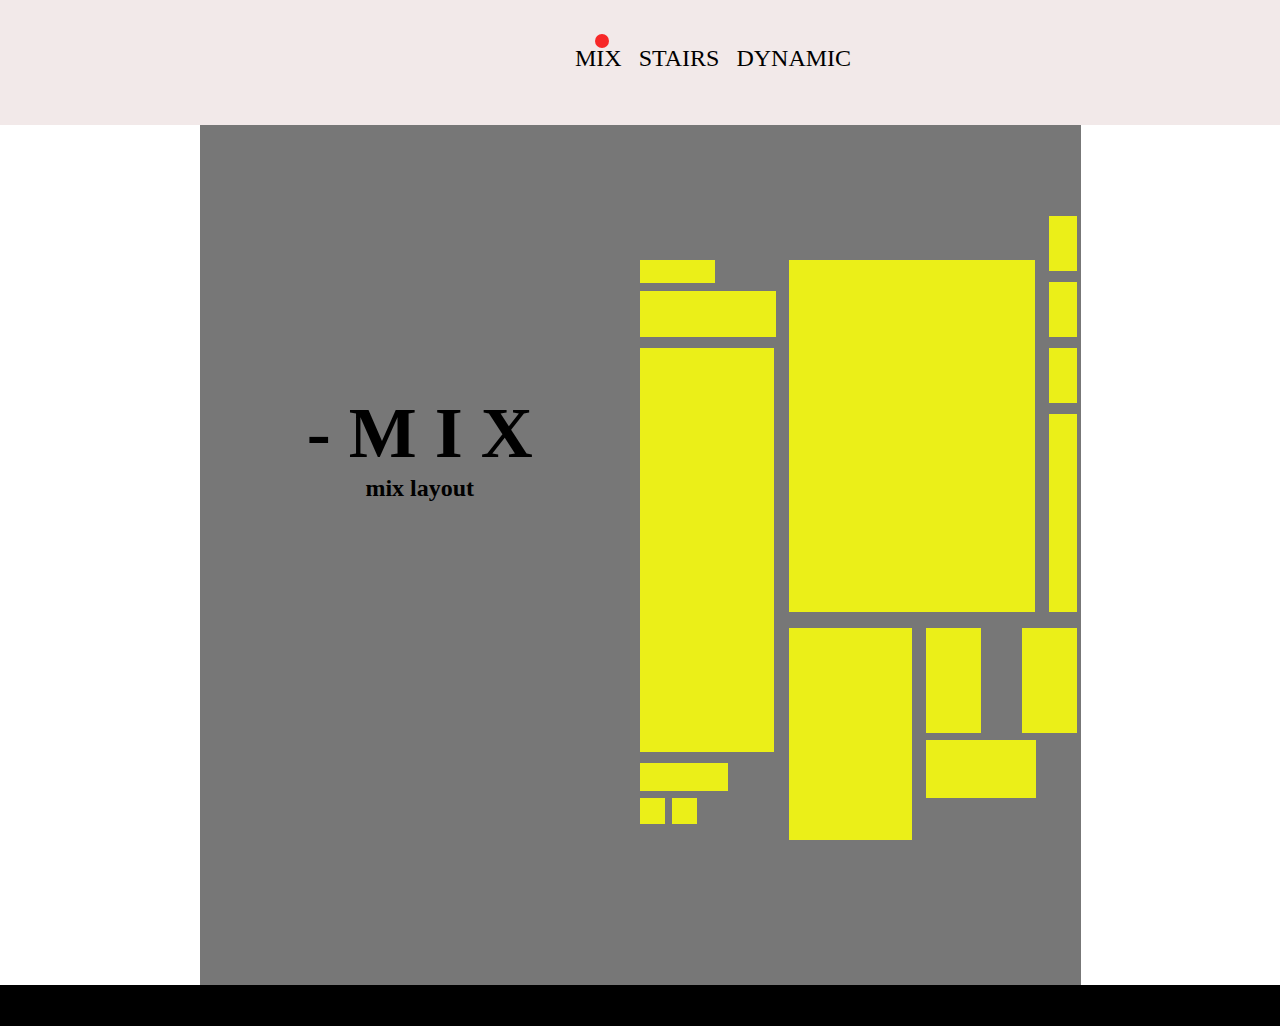
<file: index.html>
<!DOCTYPE html>
<html>
	<head>
		<mata charset= "UTF-8"></mata>
		<link rel="stylesheet" href="includes/style.css">
		<title> shani levi</title>
	</head>
	<body id="layout1">
		<header>
			<nav>
                <ul>
                    <li><a href="#">MIX</a></li>
                    <li><a href="layout2.html">STAIRS</a></li>
					<li><a href="layout3.html">DYNAMIC</a></li>
				</ul>
				<div class="clear"></div>
				
			</nav>

			<section class="radspot"></section>

		</header>
	
		<main>
			<section class="text">
                <h1>-  M I X</h1>
				<h3>mix layout</h3>
				
				<div class="clear"></div>
			</section>

            <section class="boxes">
                <div class="box1"></div>
                <div class="box2"></div>
				<div class="box3"></div>
				<div class="box4"></div>
				<div class="box5"></div>
				<div class="box6"></div>
				<div class="box7"></div>
				<div class="box8"></div>
				<div class="box9"></div>
				<div class="box10"></div>
				<div class="box11"></div>
				<div class="box12"></div>
				<div class="box13"></div>	
				<div class="box14"></div>
				<div class="box15"></div>
				
				<div class="clear"></div>
			</section>

        </main>
    
		<footer></footer>

	</body>
</html>
</file>
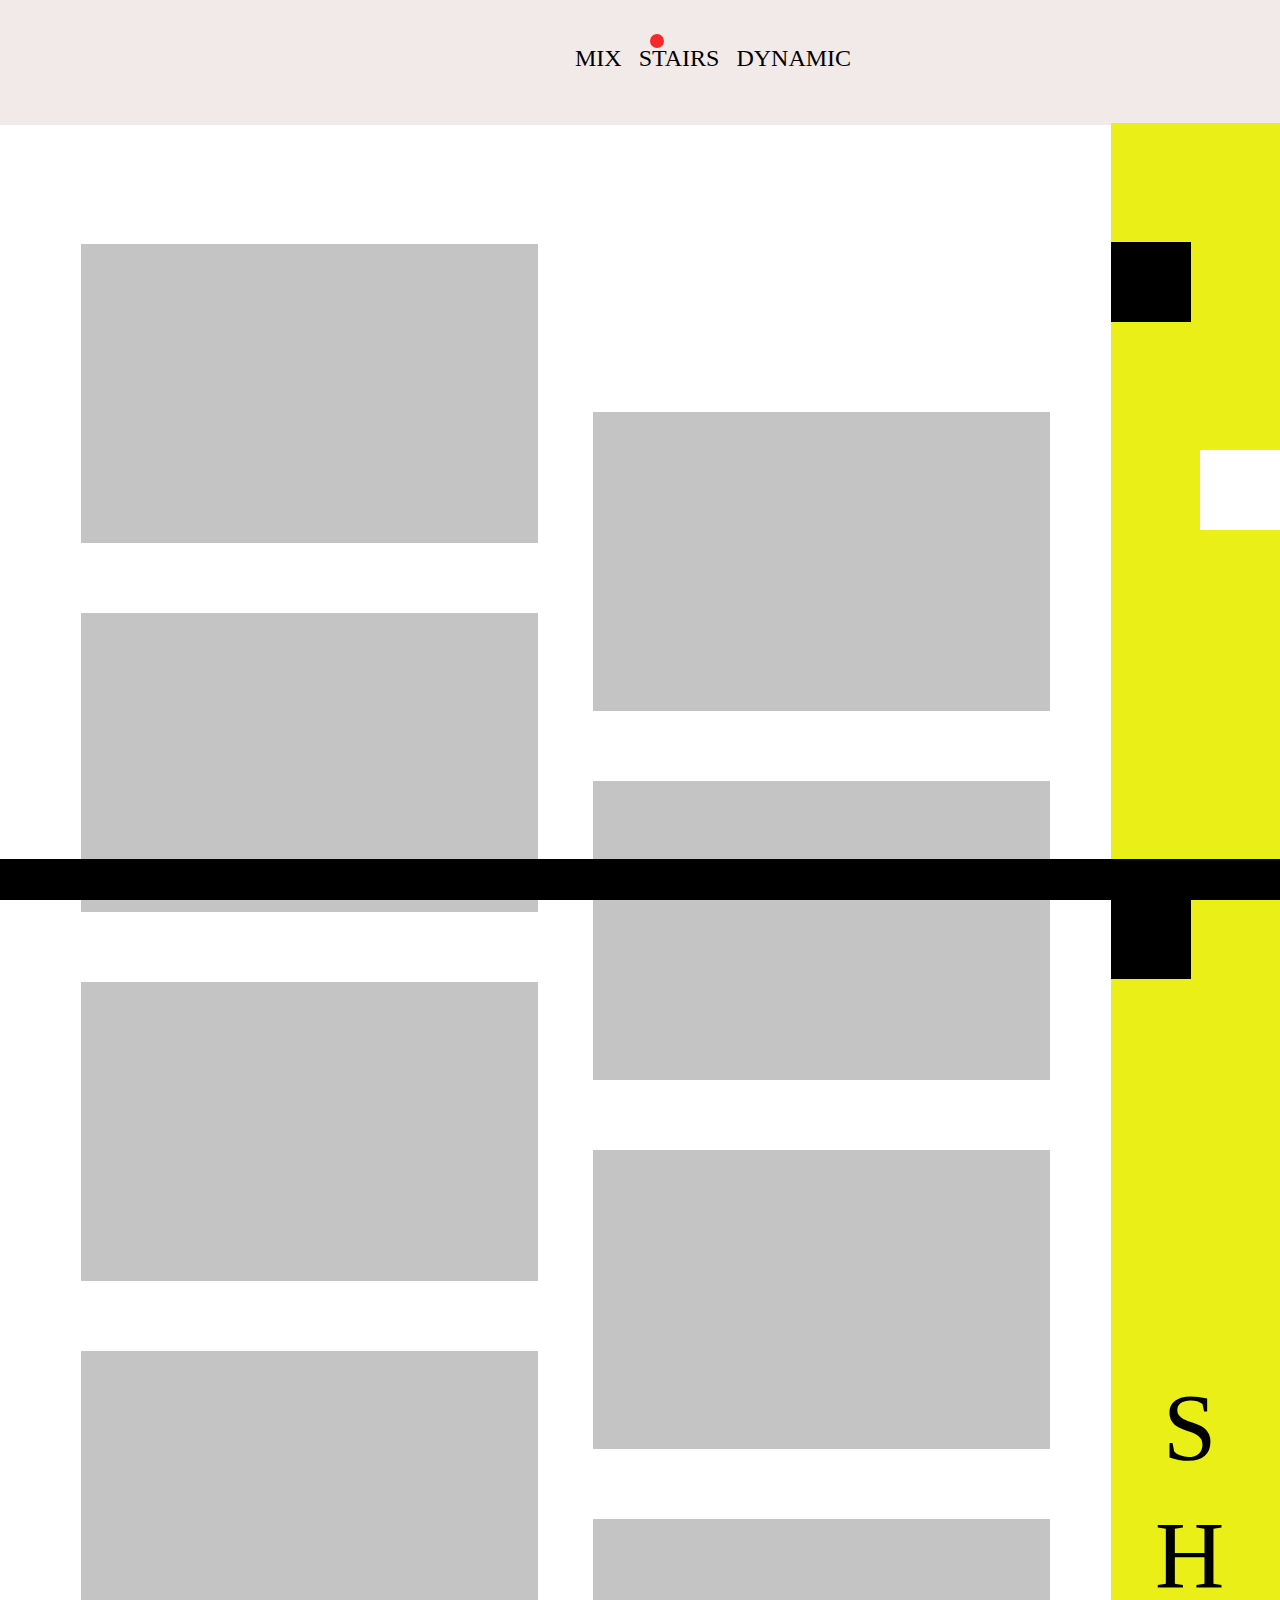
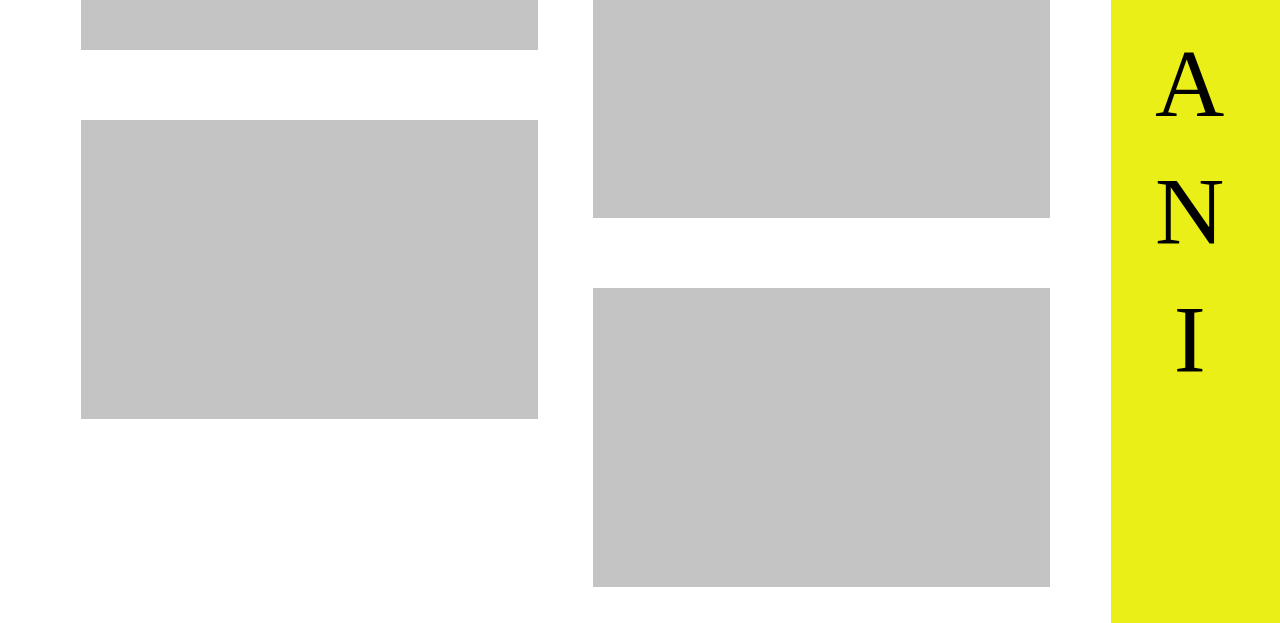
<file: layout2.html>
<!DOCTYPE html>
<html>
	<head>
		<mata charset= "UTF-8"></mata>
		<link rel="stylesheet" href="includes/style.css">
		<title> shani levi</title>
	</head>
	<body id="layout2">
		<header>
			<nav>
                <ul>
                    <li><a href="index.html">MIX</a></li>
                    <li><a href="#">STAIRS</a></li>
                    <li><a href="layout3.html">DYNAMIC</a></li>
                </ul>
                <div class="clear"></div>
            </nav>

            <section class="radspot"></section>

		</header>
	
		<main>
            <section class="boxes2">
                <div class="box1"></div>
                <div class="box2"></div>
				<div class="box3"></div>
				<div class="box4"></div>
				<div class="box5"></div>
				<div class="box6"></div>
				<div class="box7"></div>
				<div class="box8"></div>
				<div class="box9"></div>
                <div class="box10"></div>
                
                <div class="clear"></div>
            </section>
        </main>

        <aside class="asideColum">
            <div class="blackBox1"></div>
            <div class="whiteBox"></div>
            <div class="blackBox2"></div>

            <section class="MyName">
                <ul>
                    <li><a href="https://he.wikipedia.org/wiki/כוכב_לכת" target="_blank">S</a></li>
                    <li><a href="https://he.wikipedia.org/wiki/מאדים" target="_blank">H</a></li>
                    <li><a href="https://he.wikipedia.org/wiki/כדור_הארץ" target="_blannk">A</a></li>
                    <li><a href="https://he.wikipedia.org/wiki/פלוטו" target="_blank">N</a></li>
                    <li><a href="https://he.wikipedia.org/wiki/השמש" target="_blank">I</a></li>

                </ul>
            </section>

        </aside>
    
		<footer></footer>

	</body>
</html>
</file>
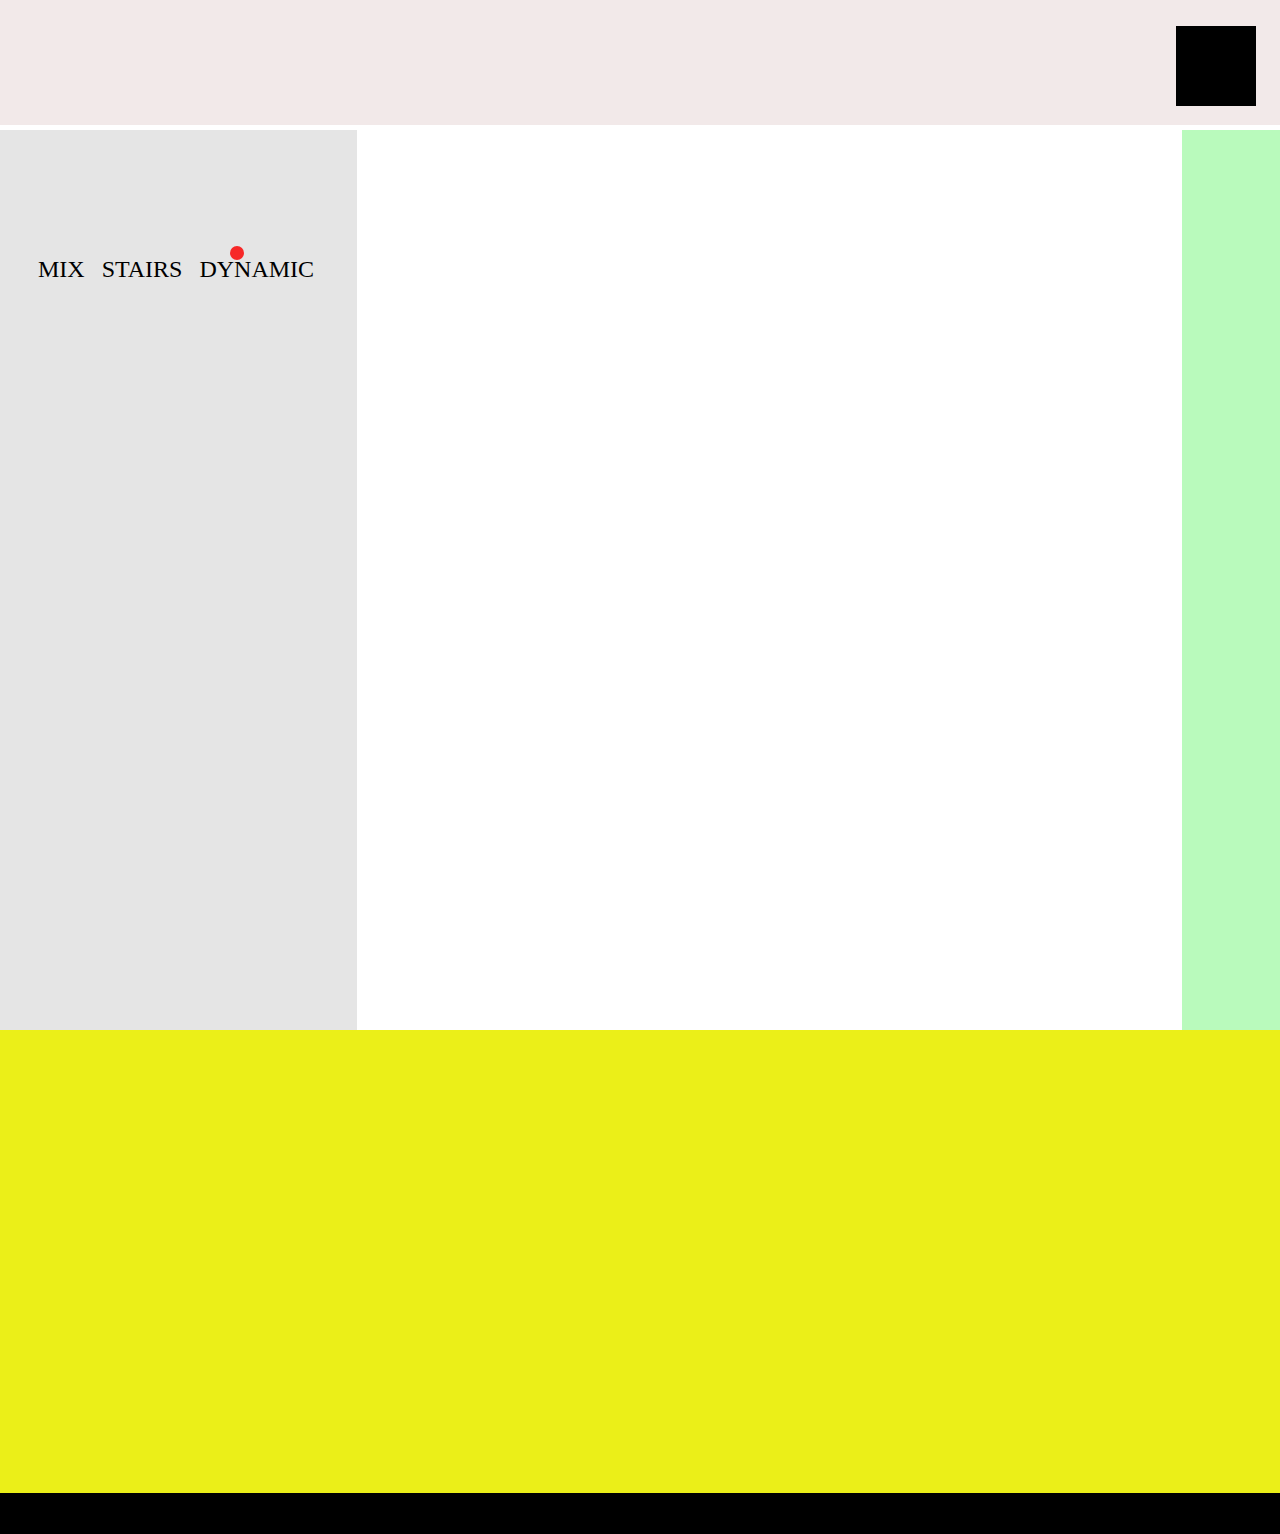
<file: layout3.html>
<!DOCTYPE html>
<html>
    <head>
        <mata charset= "UTF-8"></mata>
        <link rel="stylesheet" href="includes/style.css">
        <meta name="viewport" content="width=device-width, initial-scale=1.0">
        <title> shani levi</title>
    </head>

    <body id="layout3">
        <header>
            <a class="button" onClick="dynamicBoxes()"></a>
        </header>

        <section class="wrapper">
            <section class="navleft">
                <nav>  
                    <ul>
                        <li><a href="index.html">MIX</a></li>
                        <li><a href="layout2.html">STAIRS</a></li>
                        <li><a href="#">DYNAMIC</a></li>
                    </ul>
                </nav>

                <section class="radspot"></section>

            </section>

            <main id="mainBoxes">
                <section id="areaShowBoxes"></section>
                <div class="clear"></div>
            </main>


            <aside></aside>
            <div class="clear"></div>
        </section>

        <section class="yellow"></section>

        <footer></footer>

        <script src="includes/add.js"></script>
    </body>

</html>
</file>
<file: includes/style.css>
*{
    margin: 0px;
    padding: 0px;
}


body{
    font-family: Arial, Helvetica, sans-serif ;
}

a {
    text-decoration: none;
    color: #000000;
    display: block;
}

main, nav, article, aside, section, header,
footer{display: block;}

header {
    width: 100%;
    height: 123px;
    background-color: #f2e9e9;
    padding-top: 2px;

}

nav{
    height: 33px;
    margin: 40px auto;
    margin-left: 575px;

}

nav a {    
    font-family: Amiko;
    font-style: normal;
    font-weight: normal;
    font-size: 24px;
    line-height: 32px;
    margin-right: 17px;
}

nav li{
    float: left;
    list-style: none;
    
}

nav a:hover{
    color: #e00a8e;
    font-weight: bold;
}


nav ul{
    margin-top: 20px;
    background-color: #f2e9e9;
}

footer{
    width: 100%;
    height: 41px;
    background-color: #000000;

}

.radspot {
    position: absolute;
    display: none;
    width: 14px;
    height: 14px;
    background: #F72828;
    border-radius: 12px;
    
}


/*<---layout1--->*/


#layout1 main{
    width: 881px;
    height: 860px;
    margin: 0px auto;
    background-color: #777777;
}


#layout1 .radspot  {
    position: absolute;
    display: block;
    left: 595px;
    top: 34px;
}



#layout1 .text{
    float: left;
    width: 50%;
    height: 120px;
    text-align: center;
    margin-top: 267px;
}

h1 {
    font-family: Amiko;
    font-style: normal;
    font-weight: bold;
    font-size: 72px;
    line-height: normal;

}

h3 {
    font-family: Amiko;
    font-style: normal;
    font-weight: bold;
    font-size: 24px;
    line-height: normal;
}

.boxes div{ 
    position: absolute;
    background-color: #ebef18;
}

#layout1 .boxes{
    position: relative;
    top: 0px;
    left: 0px;
    float: left;
    width: 50%;
    height: 860px;
    background-color:#777777;
}


#layout1 .box1{
    top: 135px;
    left: 0px;
    width: 75px;
    height: 23px;
}


#layout1 .box2{
    top: 166px;
    left: 0px;
    width: 136px;
    height: 46px;
}

#layout1 .box3{
    top: 223px;
    left: 0px;
    width: 134px;
    height: 404px;
}

#layout1 .box4{
    top: 638px;
    left: 0px;
    width: 88px;
    height: 28px;
}
#layout1 .box5{
    top: 673px;
    left: 0px;
    width: 25px;
    height: 26px;
}

#layout1 .box6{
    top: 673px;
    left: 32px;
    width: 25px;
    height: 26px;

}

#layout1 .box7{
    top: 135px;
    left: 149px;
    width: 246px;
    height: 352px;
    
}
#layout1 .box8{
    top: 503px;
    left: 149px;
    width: 123px;
    height: 212px;
    
}
#layout1 .box9{
    top: 503px;
    left: 286px;
    width: 55px;
    height: 105px;
    
}
#layout1 .box10{
    top: 615px;
    left: 286px;
    width: 110px;
    height: 58px;
    
}
#layout1 .box11{
    top: 503px;
    left: 382px;
    width: 55px;
    height: 105px;
    
}
#layout1 .box12{
    top: 91px;
    left: 409px;
    width: 28px;
    height: 55px;
    
}
#layout1 .box13{
    top: 157px;
    left: 409px;
    width: 28px;
    height: 55px;
    
}
#layout1 .box14{
    top: 223px;
    left: 409px;
    width: 28px;
    height: 55px;
    
}
#layout1 .box15{
    top: 289px;
    left: 409px;
    width: 28px;
    height: 198px;
    
}

.clear{
    clear: both;
}

/*<---layout2--->*/


#layout2 main{
    width: 1271px;
    height: 1860px;
    margin: 0 auto;
}


#layout2 .radspot  {
    position: absolute;
    display: block;
    left: 650px;
    top: 34px;
}
.boxes2 div{ 
    position: absolute;
    background-color: #c4c4c4;

}

#layout2 .boxes2{
    position: relative;
    width: 969px;
    height: 100%;
    margin-left: 6%;
}



#layout2 .box1{
    top: 119px;
    width: 457px;
    height: 299px;
}

#layout2 .box2{
    top: 488px;   
    width: 457px;
    height: 299px;
}

#layout2 .box3{
    top: 857px;   
    width: 457px;
    height: 299px;
}

#layout2 .box4{
    top: 1226px;   
    width: 457px;
    height: 299px;
}
#layout2 .box5{
    top: 1595px;   
    width: 457px;
    height: 299px;
}
#layout2 .box6{
    top: 287px; 
    left: 512px;  
    width: 457px;
    height: 299px;
}
#layout2 .box7{
    top: 656px;
    left: 512px;    
    width: 457px;
    height: 299px;
}
#layout2 .box8{
    top: 1025px; 
    left: 512px;   
    width: 457px;
    height: 299px;
}
#layout2 .box9{
    top: 1394px;
    left: 512px;    
    width: 457px;
    height: 299px;
}
#layout2 .box10{
    top: 1763px;
    left: 512px;    
    width: 457px;
    height: 299px;
}

#layout2 .asideColum {
    position: absolute;
    width: 169px;
    background: #EBEF18;
    height: 2100px;
    top: 123px;
    right: 0px;
}


#layout2 .blackBox1, .whiteBox, .blackBox2{
    position: relative;
    width: 80px;
    height: 80px;
}
.blackBox1{ 
    background-color: #000000;
    top: 119px;
}

.whiteBox{ 
    background-color: #ffffff;
    top: 247px;
    left: 89px;
}

.blackBox2 { 
    background-color: #000000;
    top:616px;
}

.MyName {
    width: 81px;
    height: 641px;
    margin-top: 1000px;
    margin-left: 44px;

    font-family: Amiko;
    font-style: normal;
    font-weight: normal;
    font-size: 96px;
    line-height: 128px;
    display: flex;
    align-items: flex-end;
    text-align: center;
}

.MyName ul{
    list-style-type: none;
}


#layout2 footer{
    position: fixed;
    bottom: 0;
}

/*<---layout3--->*/



#layout3 .button{
    float: right;
    width: 80px;
    height: 80px;
    margin: 24px;
    background-color: #000000;
}

#layout3 .wrapper{
    width: 100%;
    height: 100%;
    display: flex;
}



#layout3 main{
    float: left;
    width: 67vw;
    min-height: 100vh;
}



#layout3 .navleft{
    float: left;
    width: 25vw;
    width: 372px;
    height: auto;
    left: 0px;
    top: 123px;
    background: #E5E5E5;
}

#layout3 nav {
    margin-top: 123px;
    margin-left: 38px;
  }


#layout3 .radspot  {
    display: block;
    margin-left: 230px;
    margin-top: -80px;
}



#layout3 aside{
    float: right;
    width: 8vw;
    background: rgba(24, 239, 33, 0.3);

}

#layout3 .yellow{
    width: 100%;
    height: 463px;
    background: #EBEF18;
}

/*------for the dymamic boxex--------*/

#layout3 .box {
    background-color: #000000;
    float: left;
    margin: 123px 64px;
    text-align: center;
    font-weight: normal;
    line-height: normal;
  }

  .show p {
    color: #ffffff;
  ;
  }
  
  #layout3 .box.correct {
    background-color: #f858b0;
  }
  
  .box.correct p {
    color: #ffffff;
    }




  /*<----madia quary---->*/

  
@media (max-width: 768px) {

    #layout3 .wrapper {
        display: block;
    }

    #layout3 main {
        width: 100%;
        min-height: 100vh;
    }

    #layout3 .navleft {
      height: 105px;
      width: 100%;
    }
  
    #layout3 nav {
      margin-left: 25%;
      margin-top: 0;

    }
  
    #layout3 aside {
      display: none;
    }
  
  }
</file>
